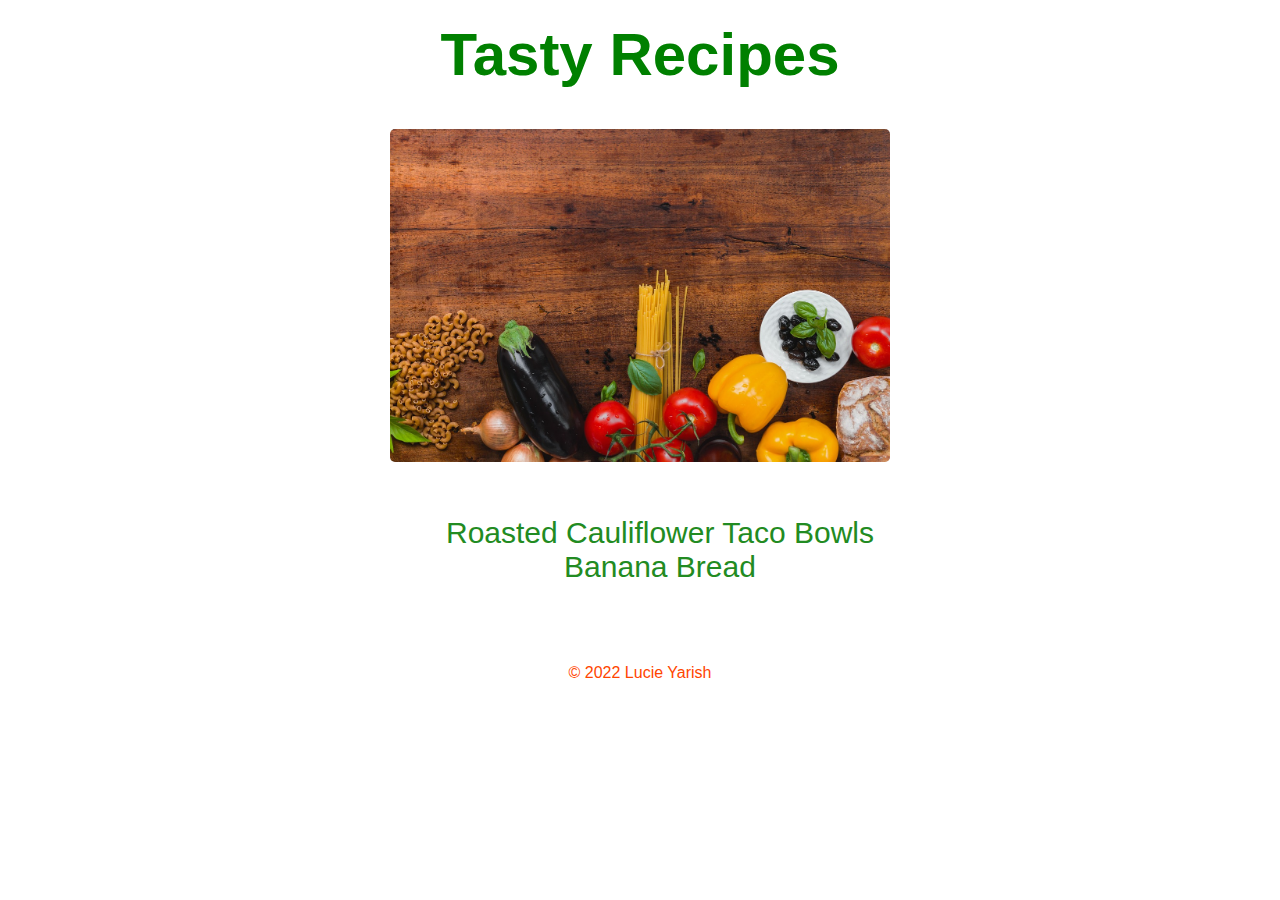
<file: index.html>
<!DOCTYPE html>
<html lang="en">
<head>
    <meta charset="UTF-8">
    <meta http-equiv="X-UA-Compatible" content="IE=edge">
    <meta name="viewport" content="width=device-width, initial-scale=1.0">
    <link rel="stylesheet" href="styles/styles.css">
    <title>Tasty Recipes</title>
</head>
<body>
    <div class="recipe-title-img">
        <h1 class="main-title">Tasty Recipes</h1>
        <img src="img/recipes-index-page.jpg" alt="Ingredients for cooking" class="img-title-page">
        <ul class="all-recipes-list">
            <li><a href="recipes/taco-bowls.html">Roasted Cauliflower Taco Bowls</a></li>
            <li><a href="recipes/banana-bread.html">Banana Bread</a></li>
        </ul>
    </div>
    <footer>
        <p>&#169; 2022 Lucie Yarish</p>
    </footer>
</body>
</html>
</file>
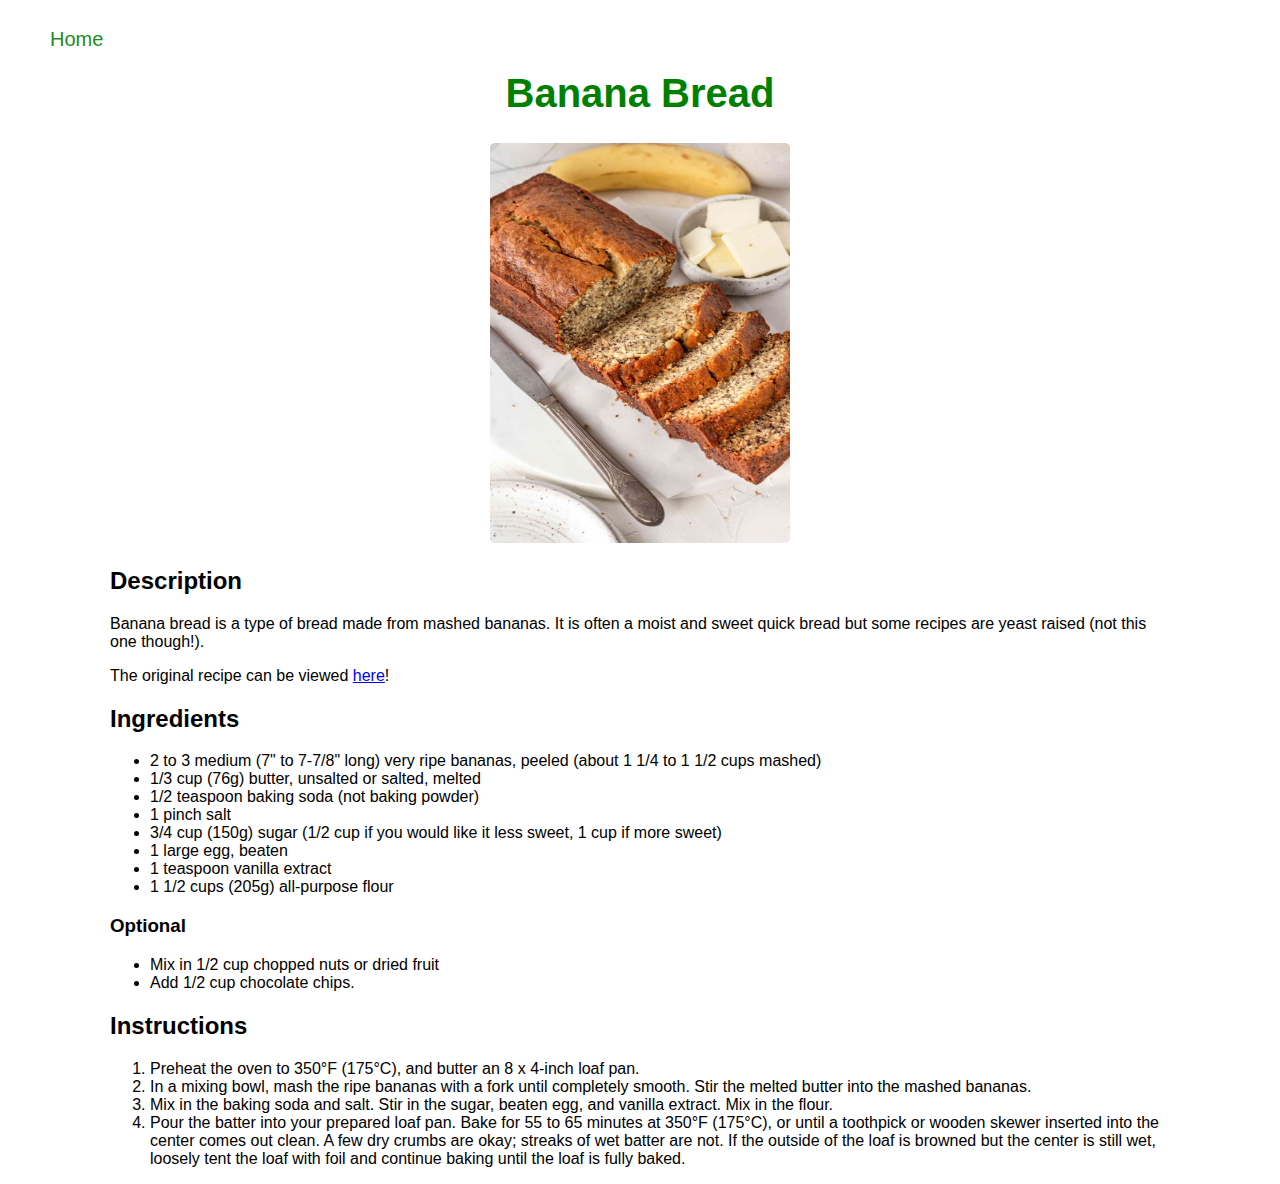
<file: recipes/banana-bread.html>
<!DOCTYPE html>
<html lang="en">
<head>
    <meta charset="UTF-8">
    <meta http-equiv="X-UA-Compatible" content="IE=edge">
    <meta name="viewport" content="width=device-width, initial-scale=1.0">
    <link rel="stylesheet" href="../styles/styles.css">
    <title>Banana Bread</title>
</head>
<body>
    <a href="../index.html" class="home-link">Home</a>
    <div class="recipe-title-img">
        <h1>Banana Bread</h1>
        <img src="../img/banana-bread.jpeg" alt="Banana bread" width="300" height="400">
    </div>
    <div class="recipe-section">
        <h2>Description</h2>
    <p>Banana bread is a type of bread made from mashed bananas. It is often a moist 
        and sweet quick bread but some recipes are yeast raised (not this one though!).</p>
    <p>The original recipe can be viewed <a href="https://www.simplyrecipes.com/recipes/banana_bread/" target="_blank">here</a>!</p>
    <h2>Ingredients</h2>
    <ul>
        <li>2 to 3 medium (7" to 7-7/8" long) very ripe bananas, peeled (about 1 1/4 to 1 1/2 cups mashed)</li>
        <li>1/3 cup (76g) butter, unsalted or salted, melted</li>
        <li>1/2 teaspoon baking soda (not baking powder)</li>
        <li>1 pinch salt</li>
        <li>3/4 cup (150g) sugar (1/2 cup if you would like it less sweet, 1 cup if more sweet)</li>
        <li>1 large egg, beaten</li>
        <li>1 teaspoon vanilla extract</li>
        <li>1 1/2 cups (205g) all-purpose flour</li>  
    </ul>
    <h3>Optional</h3>
    <ul>
        <li>Mix in 1/2 cup chopped nuts or dried fruit</li>
        <li>Add 1/2 cup chocolate chips.</li>
    </ul>
    <h2>Instructions</h2>
        <ol>
            <li>Preheat the oven to 350°F (175°C), and butter an 8 x 4-inch loaf pan.</li>
            <li>In a mixing bowl, mash the ripe bananas with a fork until completely smooth. 
                Stir the melted butter into the mashed bananas.</li>
            <li>Mix in the baking soda and salt. Stir in the sugar, beaten egg, and vanilla extract. 
                Mix in the flour.</li>
            <li>Pour the batter into your prepared loaf pan. Bake for 55 to 65 minutes at 350°F (175°C), 
                or until a toothpick or wooden skewer inserted into the center comes out clean. A few 
                dry crumbs are okay; streaks of wet batter are not. If the outside of the loaf is 
                browned but the center is still wet, loosely tent the loaf with foil and continue 
                baking until the loaf is fully baked.</li>
        </ol>
    </div>
</body>
</html>
</file>
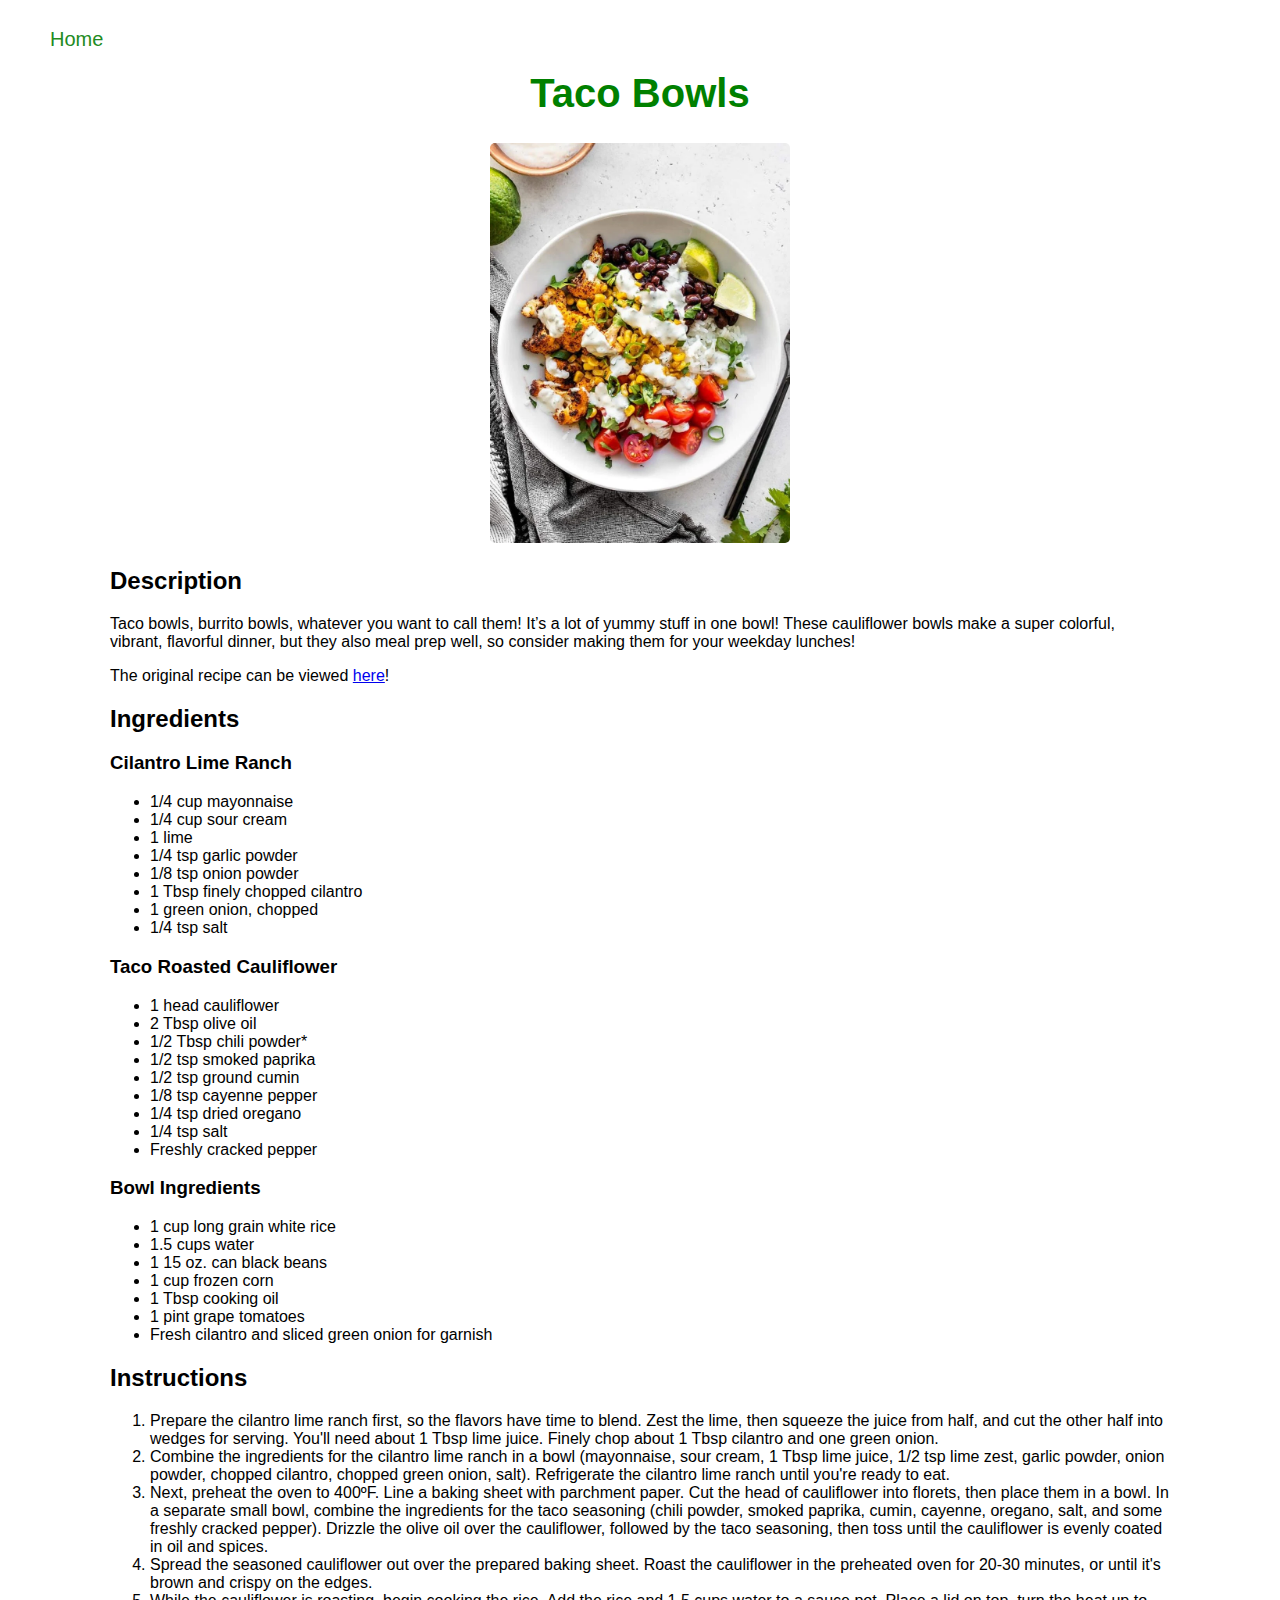
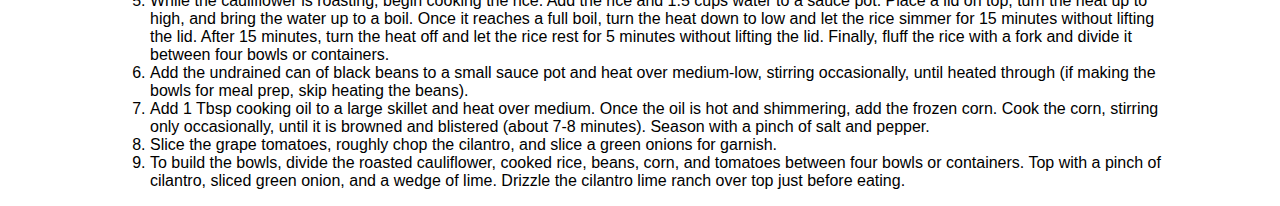
<file: recipes/taco-bowls.html>
<!DOCTYPE html>
<html lang="en">
<head>
    <meta charset="UTF-8">
    <meta http-equiv="X-UA-Compatible" content="IE=edge">
    <meta name="viewport" content="width=device-width, initial-scale=1.0">
    <link rel="stylesheet" href="../styles/styles.css">
    <title>Taco Bowls</title>
</head>
<body>
    <a href="../index.html" class="home-link">Home</a>
    <div class="recipe-title-img">
        <h1>Taco Bowls</h1>
    <img src="../img/roasted-cauliflower-taco-bowls.webp" alt="Roasted cauliflower taco bowl" width="300" height="400">
    </div>
    <div class="recipe-section">
        <h2>Description</h2>
    <p>Taco bowls, burrito bowls, whatever you want to call them! It’s a lot of yummy stuff in one bowl! 
        These cauliflower bowls make a super colorful, vibrant, flavorful dinner, but they also meal prep
         well, so consider making them for your weekday lunches!</p>
    <p>The original recipe can be viewed <a href="https://www.budgetbytes.com/roasted-cauliflower-taco-bowls/" target="_blank">here</a>!</p>
    <h2>Ingredients</h2>
    <h3>Cilantro Lime Ranch</h3>
        <ul>
            <li>1/4 cup mayonnaise</li>
            <li>1/4 cup sour cream</li>
            <li>1 lime</li>
            <li>1/4 tsp garlic powder</li>
            <li>1/8 tsp onion powder</li>
            <li>1 Tbsp finely chopped cilantro</li>
            <li>1 green onion, chopped</li>
            <li>1/4 tsp salt</li>
        </ul>
    <h3>Taco Roasted Cauliflower</h3>
        <ul>
            <li>1 head cauliflower</li>
            <li>2 Tbsp olive oil</li>
            <li>1/2 Tbsp chili powder*</li>
            <li>1/2 tsp smoked paprika</li>
            <li>1/2 tsp ground cumin</li>
            <li>1/8 tsp cayenne pepper</li>
            <li>1/4 tsp dried oregano</li>
            <li>1/4 tsp salt</li>
            <li>Freshly cracked pepper</li>
        </ul>
    <h3>Bowl Ingredients</h3>
        <ul>
            <li>1 cup long grain white rice</li>
            <li>1.5 cups water</li>
            <li>1 15 oz. can black beans</li>
            <li>1 cup frozen corn</li>
            <li>1 Tbsp cooking oil</li>
            <li>1 pint grape tomatoes</li>
            <li>Fresh cilantro and sliced green onion for garnish</li>
        </ul>
    <h2>Instructions</h2>
        <ol>
            <li>Prepare the cilantro lime ranch first, so the flavors have time to blend. Zest the lime, 
                then squeeze the juice from half, and cut the other half into wedges for serving. You'll 
                need about 1 Tbsp lime juice. Finely chop about 1 Tbsp cilantro and one green onion.</li>
            <li>Combine the ingredients for the cilantro lime ranch in a bowl (mayonnaise, sour cream, 
                1 Tbsp lime juice, 1/2 tsp lime zest, garlic powder, onion powder, chopped cilantro, 
                chopped green onion, salt). Refrigerate the cilantro lime ranch until you're ready to eat.</li>
            <li>Next, preheat the oven to 400ºF. Line a baking sheet with parchment paper. Cut the head of 
                cauliflower into florets, then place them in a bowl. In a separate small bowl, combine the 
                ingredients for the taco seasoning (chili powder, smoked paprika, cumin, cayenne, oregano, 
                salt, and some freshly cracked pepper). Drizzle the olive oil over the cauliflower, followed 
                by the taco seasoning, then toss until the cauliflower is evenly coated in oil and spices.</li>
            <li>Spread the seasoned cauliflower out over the prepared baking sheet. Roast the cauliflower in 
                the preheated oven for 20-30 minutes, or until it's brown and crispy on the edges.</li>
            <li>While the cauliflower is roasting, begin cooking the rice. Add the rice and 1.5 cups water 
                to a sauce pot. Place a lid on top, turn the heat up to high, and bring the water up to a 
                boil. Once it reaches a full boil, turn the heat down to low and let the rice simmer for 15 
                minutes without lifting the lid. After 15 minutes, turn the heat off and let the rice rest for 
                5 minutes without lifting the lid. Finally, fluff the rice with a fork and divide it between 
                four bowls or containers.</li>
            <li>Add the undrained can of black beans to a small sauce pot and heat over medium-low, stirring 
                occasionally, until heated through (if making the bowls for meal prep, skip heating the beans).</li>
            <li>Add 1 Tbsp cooking oil to a large skillet and heat over medium. Once the oil is hot and 
                shimmering, add the frozen corn. Cook the corn, stirring only occasionally, until it is 
                browned and blistered (about 7-8 minutes). Season with a pinch of salt and pepper.</li>
            <li>Slice the grape tomatoes, roughly chop the cilantro, and slice a green onions for garnish.</li>
            <li>To build the bowls, divide the roasted cauliflower, cooked rice, beans, corn, and tomatoes 
                between four bowls or containers. Top with a pinch of cilantro, sliced green onion, and a 
                wedge of lime. Drizzle the cilantro lime ranch over top just before eating.</li>
        </ol>
    </div>
</body>
</html>
</file>
<file: styles/styles.css>
body {
    margin-left: 50px;
    margin-right: 50px;
    font-family: Tahoma, sans-serif;
}

h1 {
    color: green;
    margin-top: 20px;
    text-align: center;
    font-size: 40px;
}

h1.main-title {
    font-size: 60px;
}

.img-title-page {
    height: auto;
    width: 500px;
}

.recipe-title-img {
    text-align: center;
}

.all-recipes-list {
    list-style: none;
    margin-top: 50px;
}

.recipe-section {
    margin-left: 60px;
    margin-right: 60px;
}

.home-link {
    text-decoration: none;
    font-size: 20px;
    padding-top: 20px;
    display: inline-block;
    color: forestgreen;
}

.all-recipes-list a {
    text-decoration: none;
    font-size: 30px;
    color: forestgreen;
}

a:hover {
    color: orangered;
}

img {
    border-radius: 5px;
}

footer {
    text-align: center;
    margin-top: 80px;
    color: orangered;
}
</file>
